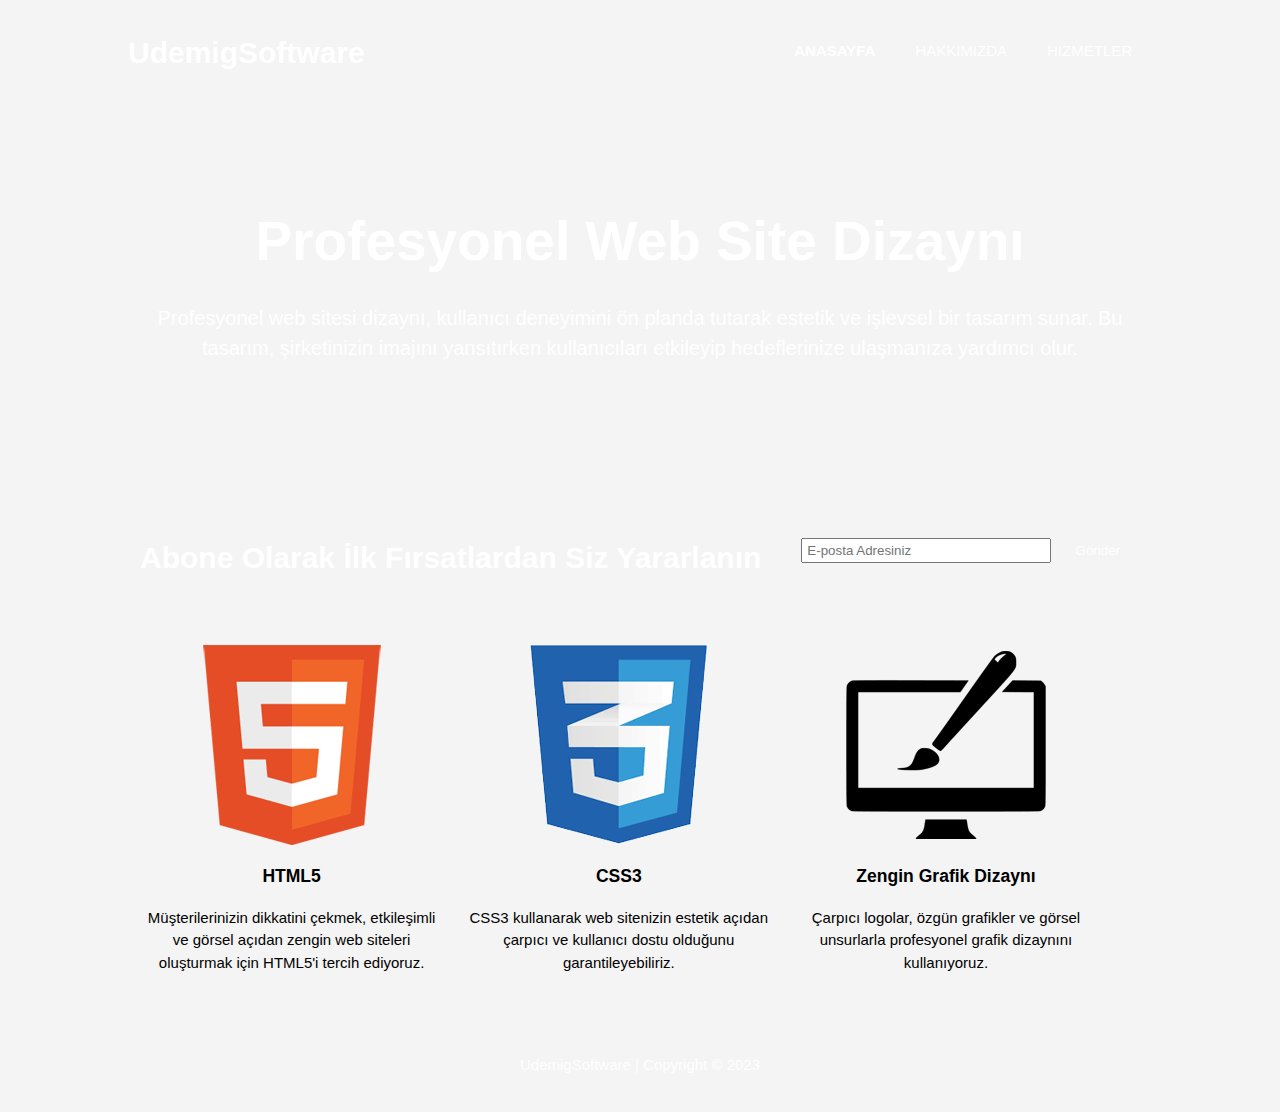
<file: index.html>
<html lang="en">
<head>
    <meta charset="UTF-8">
    <meta name="viewport" content="width=device-width, initial-scale=1.0">
    <title>Udemig Software</title>
    <link rel="shortcut icon" href="/image/udemig.png" type="image/x-icon">
    <link rel="stylesheet" href="style.css">
</head>
<body>
    <header>
        <div class="container">
            <div id="branding">
                <h1><span class="highlight">Udemig</span>Software</h1>
             </div>
         <nav>
            <ul>
                <ul>
                    <li class="current"><a href="index.html">Anasayfa</a></li>
                    <li><a href="about.html">Hakkımızda</a></li>
                    <li><a href="services.html">Hizmetler</a></li>
                </ul>
            </ul>
         </nav>
        </div>
    </header>
<section id="showcase">
    <div class="container">
        <h1>Profesyonel Web Site Dizaynı</h1>
        <p>
            Profesyonel web sitesi dizaynı, kullanıcı deneyimini ön 
            planda tutarak estetik ve işlevsel bir tasarım sunar. Bu 
            tasarım, şirketinizin imajını yansıtırken kullanıcıları 
            etkileyip hedeflerinize ulaşmanıza yardımcı olur.
        </p>
    </div>

</section>
<section id="newsletter">
    <div class="container">
        <h1>
            Abone Olarak İlk Fırsatlardan Siz Yararlanın
        </h1>
        <form action="">
            <input type="email" placeholder="E-posta Adresiniz" required>
            <button type="submit" class="button_1">Gönder</button>
        </form>
    </div>
</section>

<section id="boxes">
    <div class="container">
        <div class="box">
            <img src="/image/html.png" alt="">
            <h3>HTML5</h3>
            <p>
                Müşterilerinizin dikkatini çekmek, etkileşimli ve 
                görsel açıdan zengin web siteleri oluşturmak için 
                HTML5'i tercih ediyoruz.
            </p>
        </div>
        <div class="box">
            <img src="/image/css.png" alt="">
            <h3>CSS3</h3>
            <p>
                CSS3 kullanarak web sitenizin estetik açıdan çarpıcı 
                ve kullanıcı dostu olduğunu garantileyebiliriz.
            </p>
        </div>
        <div class="box">
            <img src="/image/brush.png" alt="">
            <h3>Zengin Grafik Dizaynı</h3>
            <p>
                Çarpıcı logolar, özgün grafikler ve görsel 
                unsurlarla profesyonel grafik dizaynını kullanıyoruz.
            </p>
        </div>
    </div>
</section>

<footer>
    <p>
        UdemigSoftware | Copyright © 2023
    </p>
</footer>
</body>
</html>
</body>
</html>
</file>
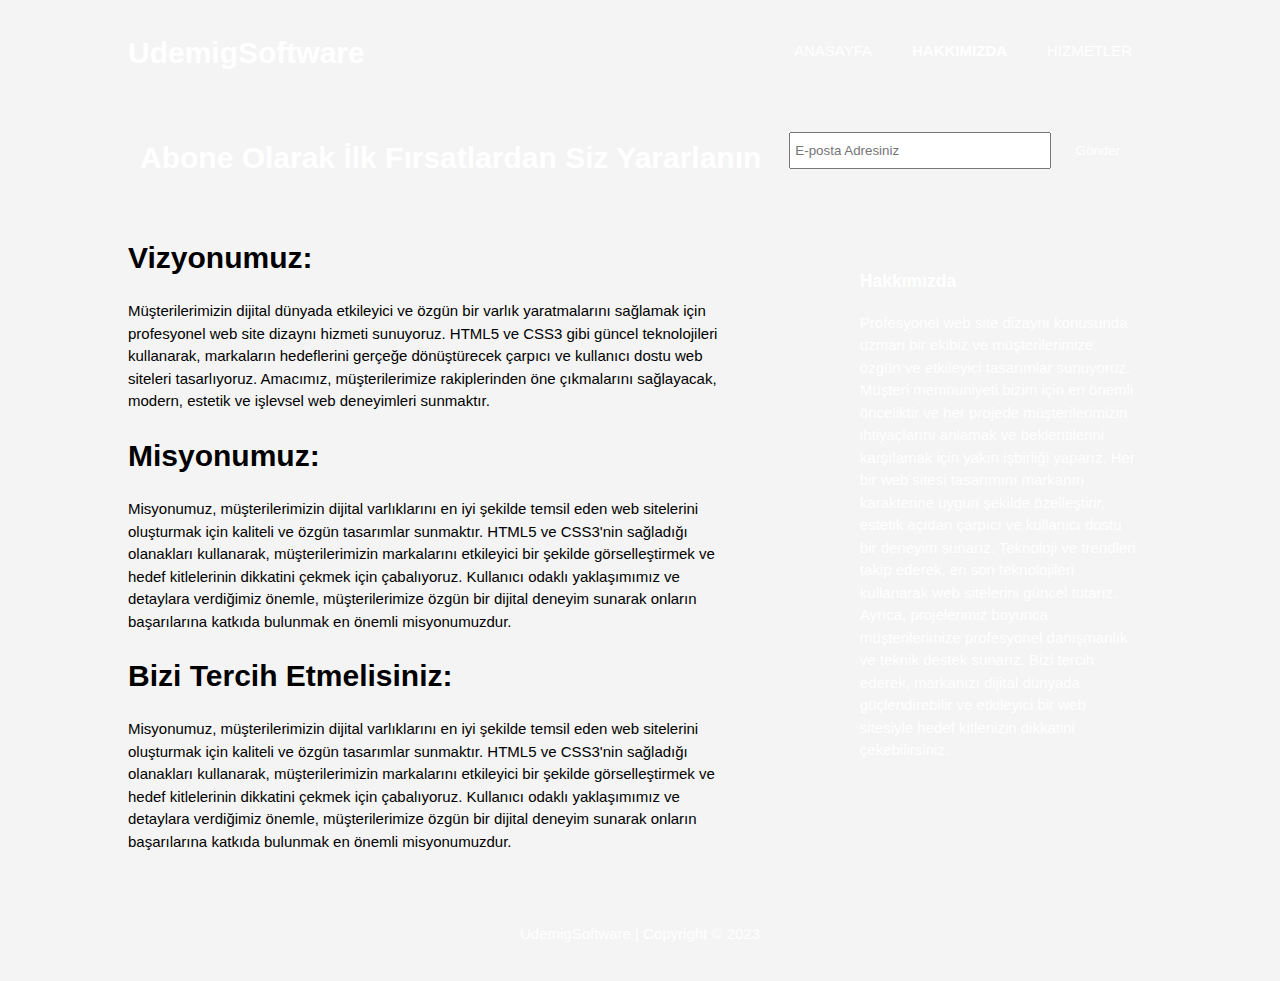
<file: about.html>
<!DOCTYPE html>
<html lang="en">
<head>
    <meta charset="UTF-8">
    <meta name="viewport" content="width=device-width, initial-scale=1.0">
    <title>Hakkımızda</title>
    <link rel="shortcut icon" href="/image/udemig.png" type="image/x-icon">
    <link rel="stylesheet" href="style.css">
</head>
<body>
    <header>
        <div class="container">
            <div id="branding">
                <h1><span class="highlight">Udemig</span>Software</h1>
            </div>
            <nav>
                <ul>
                    <li><a href="index.html">Anasayfa</a></li>
                    <li class="current"><a href="about.html">Hakkımızda</a></li>
                    <li><a href="services.html">Hizmetler</a></li>
                </ul>
            </nav>
        </div>
    </header>

    <section id="newsletter">
        <div class="container">
            <h1>
                Abone Olarak İlk Fırsatlardan Siz Yararlanın
            </h1>
            <form action="">
                <input type="email" placeholder="E-posta Adresiniz" required>
                <button type="submit" class="button_1">Gönder</button>
            </form>
        </div>
    </section>

    <section id="main">
        <div class="container">
            <article id="main-col">
                <h1>Vizyonumuz:</h1>
                <p>
                    Müşterilerimizin dijital dünyada etkileyici ve özgün 
                    bir varlık yaratmalarını sağlamak için profesyonel 
                    web site dizaynı hizmeti sunuyoruz. HTML5 ve CSS3 
                    gibi güncel teknolojileri kullanarak, markaların 
                    hedeflerini gerçeğe dönüştürecek çarpıcı ve kullanıcı 
                    dostu web siteleri tasarlıyoruz. Amacımız, 
                    müşterilerimize rakiplerinden öne çıkmalarını 
                    sağlayacak, modern, estetik ve işlevsel web 
                    deneyimleri sunmaktır.
                </p>
                <h1>Misyonumuz:</h1>
                <p>
                    Misyonumuz, müşterilerimizin dijital varlıklarını en 
                    iyi şekilde temsil eden web sitelerini oluşturmak 
                    için kaliteli ve özgün tasarımlar sunmaktır. HTML5 
                    ve CSS3'nin sağladığı olanakları kullanarak, 
                    müşterilerimizin markalarını etkileyici bir şekilde 
                    görselleştirmek ve hedef kitlelerinin dikkatini 
                    çekmek için çabalıyoruz. Kullanıcı odaklı yaklaşımımız 
                    ve detaylara verdiğimiz önemle, müşterilerimize özgün 
                    bir dijital deneyim sunarak onların başarılarına 
                    katkıda bulunmak en önemli misyonumuzdur.
                    
                </p>
                <h1>Bizi Tercih Etmelisiniz:</h1>
                <p>
                    Misyonumuz, müşterilerimizin dijital varlıklarını en 
                    iyi şekilde temsil eden web sitelerini oluşturmak 
                    için kaliteli ve özgün tasarımlar sunmaktır. HTML5 
                    ve CSS3'nin sağladığı olanakları kullanarak, 
                    müşterilerimizin markalarını etkileyici bir şekilde 
                    görselleştirmek ve hedef kitlelerinin dikkatini 
                    çekmek için çabalıyoruz. Kullanıcı odaklı 
                    yaklaşımımız ve detaylara verdiğimiz önemle, 
                    müşterilerimize özgün bir dijital deneyim 
                    sunarak onların başarılarına katkıda bulunmak 
                    en önemli misyonumuzdur.
                </p>
            </article>

            <aside id="sidebar">
                <div class="dark">
                    <h3>Hakkımızda</h3>
                    <p>
                        Profesyonel web site dizaynı konusunda uzman bir 
                        ekibiz ve müşterilerimize özgün ve etkileyici 
                        tasarımlar sunuyoruz. Müşteri memnuniyeti bizim 
                        için en önemli önceliktir ve her projede 
                        müşterilerimizin ihtiyaçlarını anlamak ve 
                        beklentilerini karşılamak için yakın işbirliği 
                        yaparız. Her bir web sitesi tasarımını markanın 
                        karakterine uygun şekilde özelleştirir, estetik 
                        açıdan çarpıcı ve kullanıcı dostu bir deneyim 
                        sunarız. Teknoloji ve trendleri takip ederek, 
                        en son teknolojileri kullanarak web sitelerini 
                        güncel tutarız. Ayrıca, projelerimiz boyunca 
                        müşterilerimize profesyonel danışmanlık ve 
                        teknik destek sunarız. Bizi tercih ederek, 
                        markanızı dijital dünyada güçlendirebilir ve 
                        etkileyici bir web sitesiyle hedef kitlenizin 
                        dikkatini çekebilirsiniz.
                    </p>
                </div>
            </aside>
        </div>
    </section>

    <footer>
        <p>
            UdemigSoftware | Copyright © 2023
        </p>
    </footer>
</body>
</html>
</file>
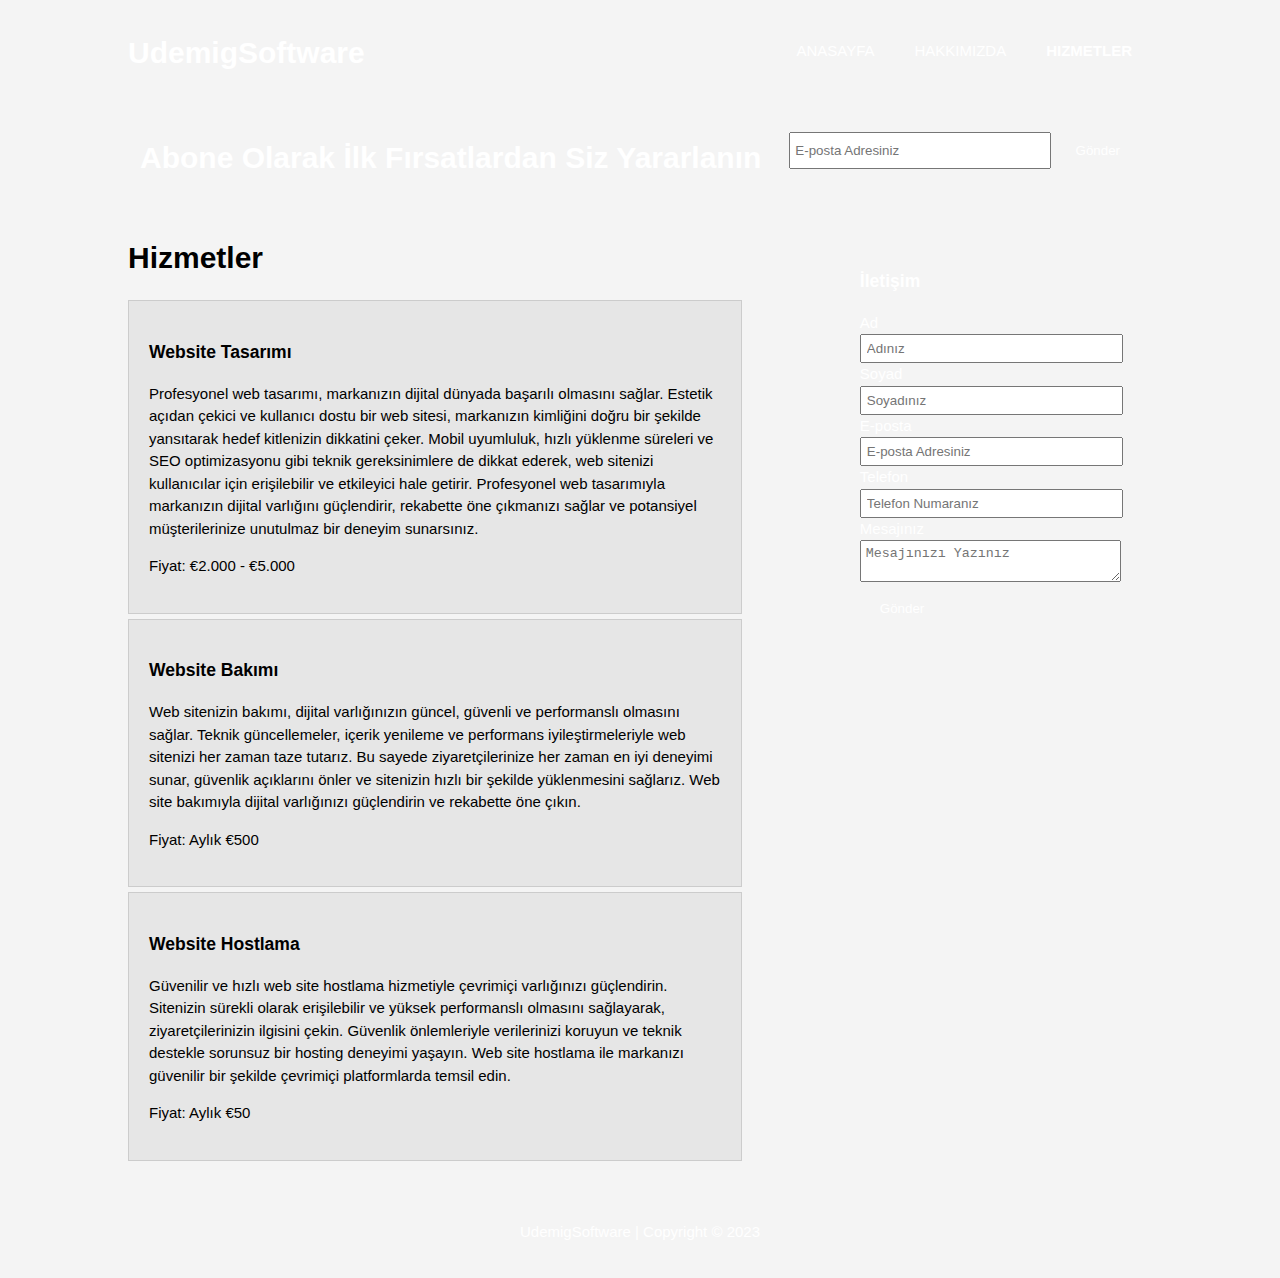
<file: services.html>
<!DOCTYPE html>
<html lang="en">
<head>
    <meta charset="UTF-8">
    <meta name="viewport" content="width=device-width, initial-scale=1.0">
    <title>Hizmetler</title>
    <link rel="shortcut icon" href="/image/udemig.png" type="image/x-icon">
    <link rel="stylesheet" href="style.css">
</head>
<body>
    <header>
        <div class="container">
            <div id="branding">
                <h1><span class="highlight">Udemig</span>Software</h1>
            </div>
            <nav>
                <ul>
                    <li><a href="index.html">Anasayfa</a></li>
                    <li><a href="about.html">Hakkımızda</a></li>
                    <li class="current"><a href="services.html">Hizmetler</a></li>
                </ul>
            </nav>
        </div>
    </header>

    <section id="newsletter">
        <div class="container">
            <h1>
                Abone Olarak İlk Fırsatlardan Siz Yararlanın
            </h1>
            <form action="">
                <input type="email" placeholder="E-posta Adresiniz" required>
                <button type="submit" class="button_1">Gönder</button>
            </form>
        </div>
    </section>

    <section id="main">
        <div class="container">
            <article id="main-col">
                <h1>Hizmetler</h1>
                <ul id="services">
                    <li>
                        <h3>Website Tasarımı</h3>
                        <p>
                            Profesyonel web tasarımı, markanızın 
                            dijital dünyada başarılı olmasını sağlar. 
                            Estetik açıdan çekici ve kullanıcı dostu bir 
                            web sitesi, markanızın kimliğini doğru bir 
                            şekilde yansıtarak hedef kitlenizin dikkatini 
                            çeker. Mobil uyumluluk, hızlı yüklenme 
                            süreleri ve SEO optimizasyonu gibi teknik 
                            gereksinimlere de dikkat ederek, web sitenizi 
                            kullanıcılar için erişilebilir ve etkileyici 
                            hale getirir. Profesyonel web tasarımıyla 
                            markanızın dijital varlığını güçlendirir, 
                            rekabette öne çıkmanızı sağlar ve potansiyel 
                            müşterilerinize unutulmaz bir deneyim 
                            sunarsınız.
                        </p>
                        <p>
                            Fiyat: €2.000 - €5.000
                        </p>
                    </li>
                    <li>
                        <h3>Website Bakımı</h3>
                        <p>
                            Web sitenizin bakımı, dijital varlığınızın 
                            güncel, güvenli ve performanslı olmasını 
                            sağlar. Teknik güncellemeler, içerik yenileme 
                            ve performans iyileştirmeleriyle web sitenizi 
                            her zaman taze tutarız. Bu sayede 
                            ziyaretçilerinize her zaman en iyi 
                            deneyimi sunar, güvenlik açıklarını önler 
                            ve sitenizin hızlı bir şekilde yüklenmesini 
                            sağlarız. Web site bakımıyla dijital 
                            varlığınızı güçlendirin ve rekabette öne 
                            çıkın.
                        </p>
                        <p>
                            Fiyat: Aylık €500
                        </p>
                    </li>
                    <li>
                        <h3>Website Hostlama</h3>
                        <p>
                            Güvenilir ve hızlı web site hostlama 
                            hizmetiyle çevrimiçi varlığınızı güçlendirin. 
                            Sitenizin sürekli olarak erişilebilir ve 
                            yüksek performanslı olmasını sağlayarak, 
                            ziyaretçilerinizin ilgisini çekin. Güvenlik 
                            önlemleriyle verilerinizi koruyun ve teknik 
                            destekle sorunsuz bir hosting deneyimi 
                            yaşayın. Web site hostlama ile markanızı 
                            güvenilir bir şekilde çevrimiçi platformlarda 
                            temsil edin.
                        </p>
                        <p>
                            Fiyat: Aylık €50
                        </p>
                    </li>
                </ul>
            </article>

            <aside id="sidebar">
                <div class="dark">
                    <h3>İletişim</h3>
                    <form action="" class="quote">
                        <div>
                        <label for="">Ad</label><br>
                        <input type="text" placeholder="Adınız" required>
                        </div>
                        <div>
                        <label for="">Soyad</label><br>
                        <input type="text" placeholder="Soyadınız" required>
                        </div>
                        <div>
                        <label for="">E-posta</label><br>
                        <input type="email" placeholder="E-posta Adresiniz" required>
                        </div>
                        <div>
                        <label for="">Telefon</label><br>
                        <input type="number" placeholder="Telefon Numaranız" required>
                        </div>
                        <div>
                        <label for="">Mesajınız</label><br>
                        <textarea  placeholder="Mesajınızı Yazınız" required></textarea>
                        </div>
                        <button type="submit" class="button_1">Gönder</button>
                    </form>
                </div>
            </aside>
        </div>
    </section>

    <footer>
        <p>
            UdemigSoftware | Copyright © 2023
        </p>
    </footer>
</body>
</html>
</file>
<file: style.css>
:root{
    --maincolor : #669CF5
    --background : #35424A
}

body{
    font-size: 15px;
    font-family: Arial, Helvetica, sans-serif;
    line-height: 1.5;
    padding: 0;
    margin: 0;
    background-color: #F4F4F4;
    
}

.container{
    width: 80%;
    margin: auto;
    overflow: hidden;
}

ul{
    margin: 0;
    padding: 0;
}

header{
    background-color: var(--background);
    color: #fff;
    min-height: 70px;
    padding-top: 30px;
    border-bottom: var(--maincolor) 3px solid;

}

header a{
    color: #fff;
    text-decoration: none;
    text-transform: uppercase;
}

header ul{
    list-style-type: none;
}

header li{
    float: left;
    display: inline;
    padding: 0 20px;
}

header #branding{
    float: left;
}

header #branding h1{
    margin: 0;
 }

 header nav{
    float: right;
    margin-top: 10px;
 }

 header .highlight , header .current a{
    color: var(--maincolor);
    font-weight: bold;
 }

 #showcase{
    background-color: url(/image/showcase.jpg) no-repeat 0 -400px;
    min-height: 400px;
    text-align: center;
    color: #fff;
}

#showcase h1{
    font-size: 55px;
    margin-top: 100px;
    margin-bottom: 10px;
}

#showcase p{
    font-size: 20px;
}

#newsletter{
    background: var(--background);
    color: #fff;
    padding: 15px;
}

#newsletter h1{
    float: left;
}

#newsletter form{
    float: right;
    margin-top: 15px;
}

#newsletter input{
    height: 25px;
    width: 250px;
    padding: 4px;
}

.button_1{
    height: 40px;
    background: var(--maincolor);
    border: 0;
    border-radius: 5px;
    color: #fff;
    padding: 0 20px;
}

#boxes{
    margin-top: 20px;
}

#boxes .box{
    float: left;
    width: 30%;
    padding: 10px;
    text-align: center;
}

#boxes .box image{
    width: 90px;
}

footer{
    background: var(--maincolor);
    padding: 20px;
    margin-top: 20px;
    color: #fff;
    text-align: center;
}

.dark{
    background-color: var(--background);
    padding: 15px;
    color: #fff;
    margin-top: 10px;
    margin-bottom: 10px;
}

aside#sidebar{
    float: right;
    width: 30%;
    margin-top: 10px;
}

article#main-col{
    float: left;
    width: 60%;
}

aside#sidebar .quote input , aside#sidebar .quote textarea{
    width: 90%;
    padding: 5px;
}

ul#services li{
    background-color: #E6E6E6;
    border: #ccc solid 1px;
    list-style: none;
    padding: 20px;
    margin-bottom: 5px;
}

@media(max-width: 768px){
    header #branding,
    header nav,
    header nav li,
    #newsletter h1,
    #newsletter form,
    #boxes .box,
    article#main-col,
    aside#sidebar{
        text-align: center;
        width: 100%;
        float: none;
    }

}
</file>
